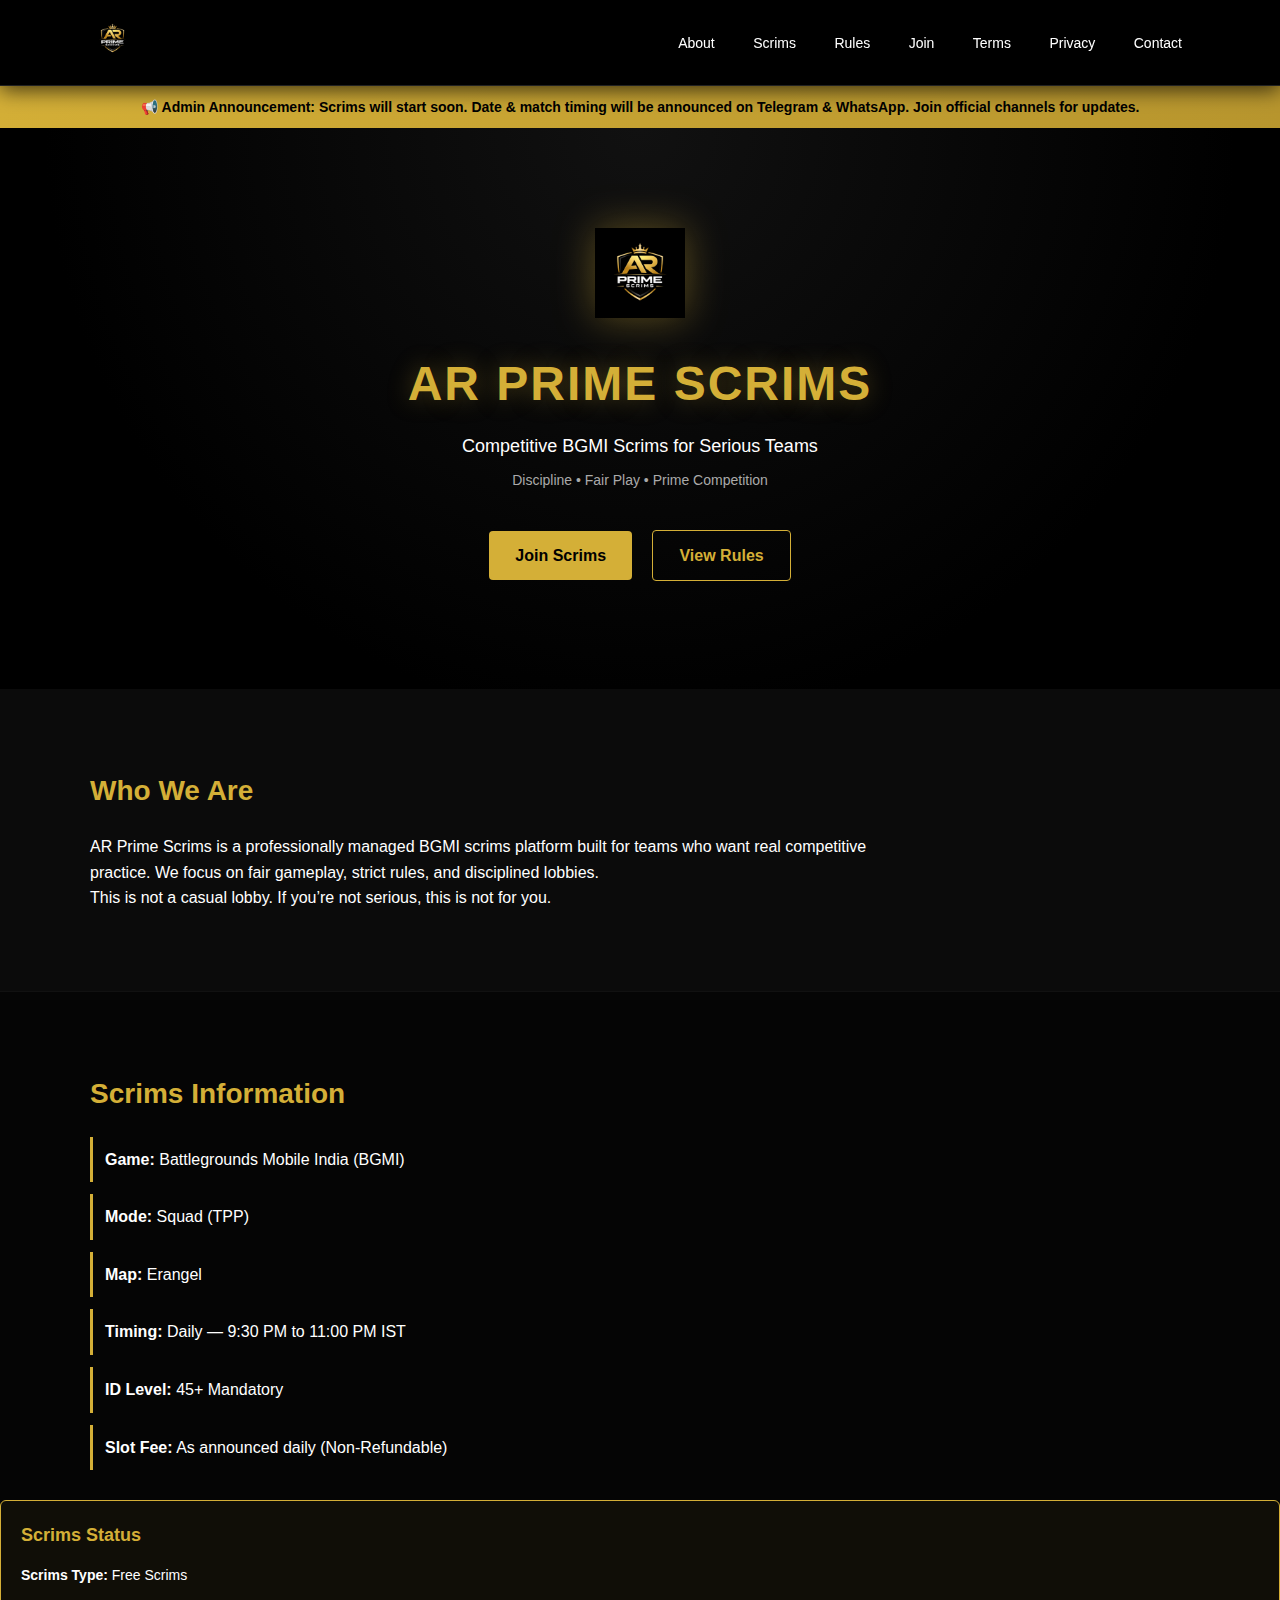
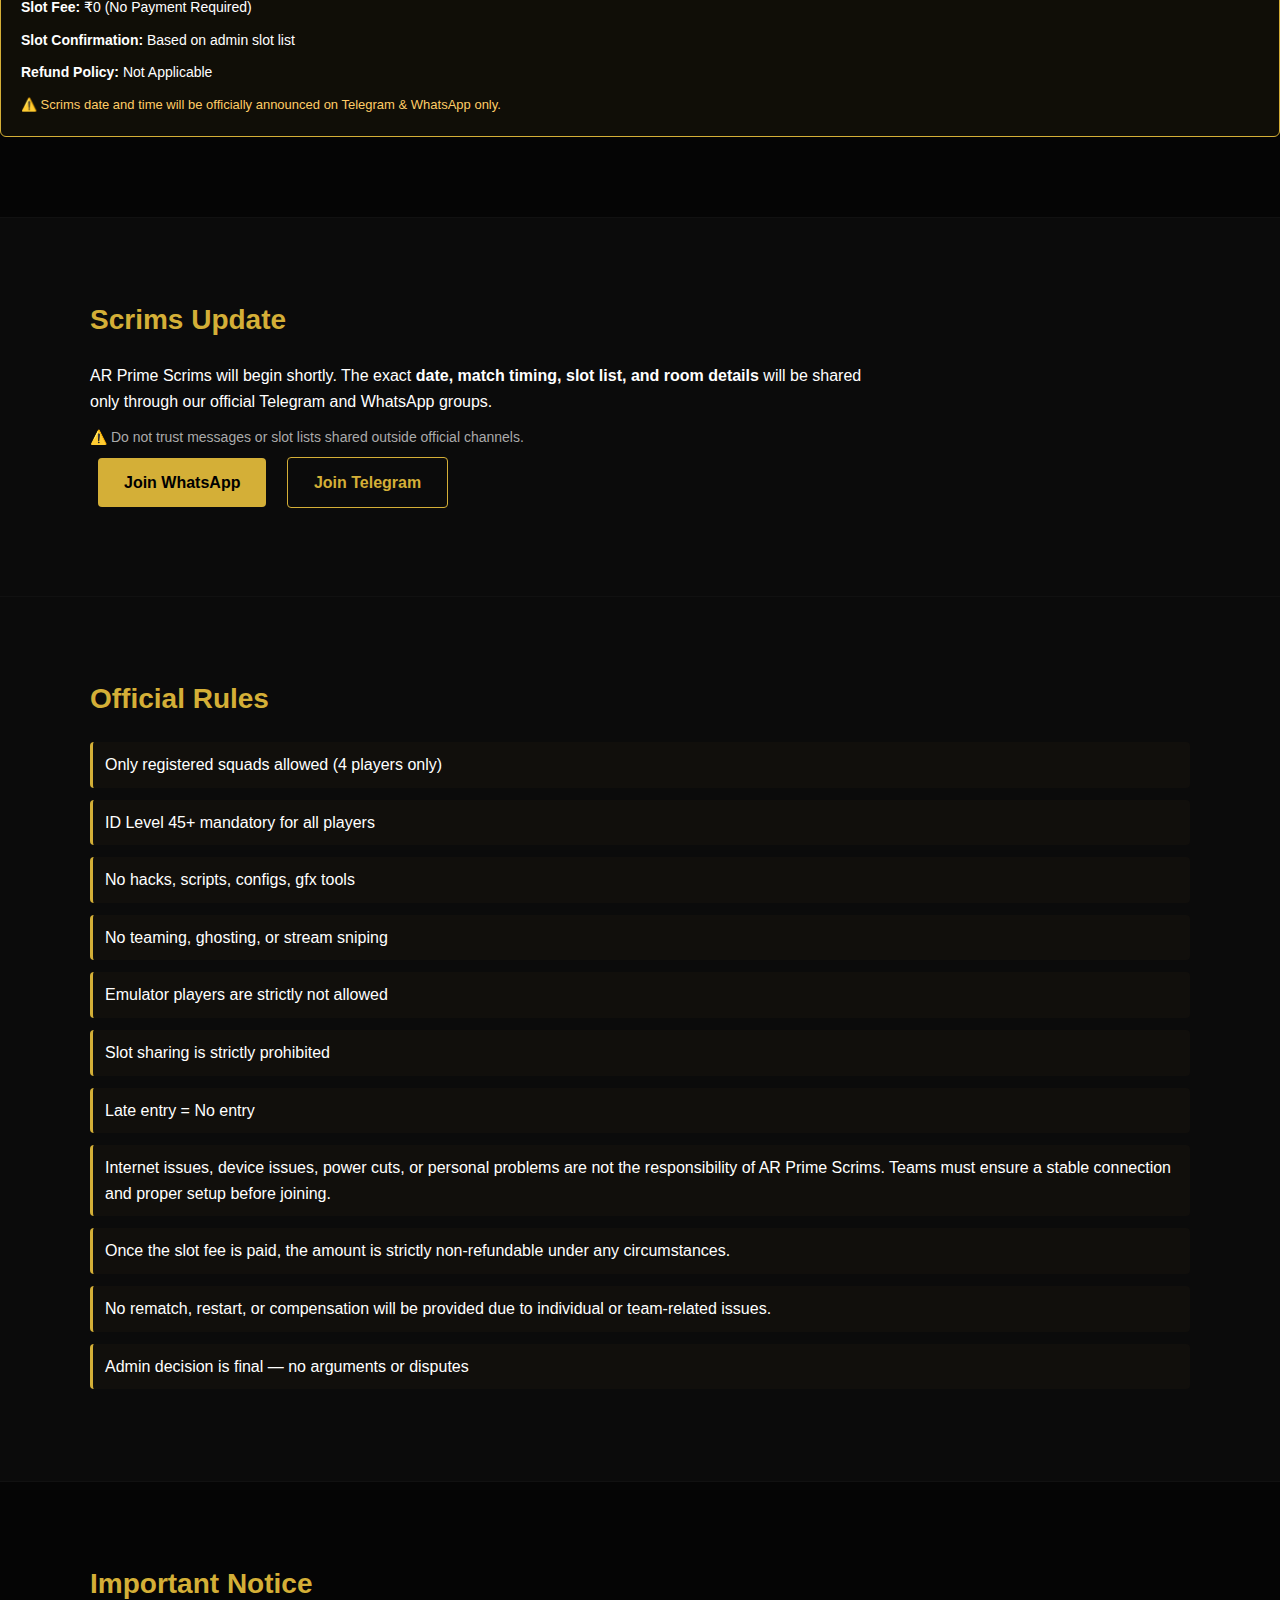
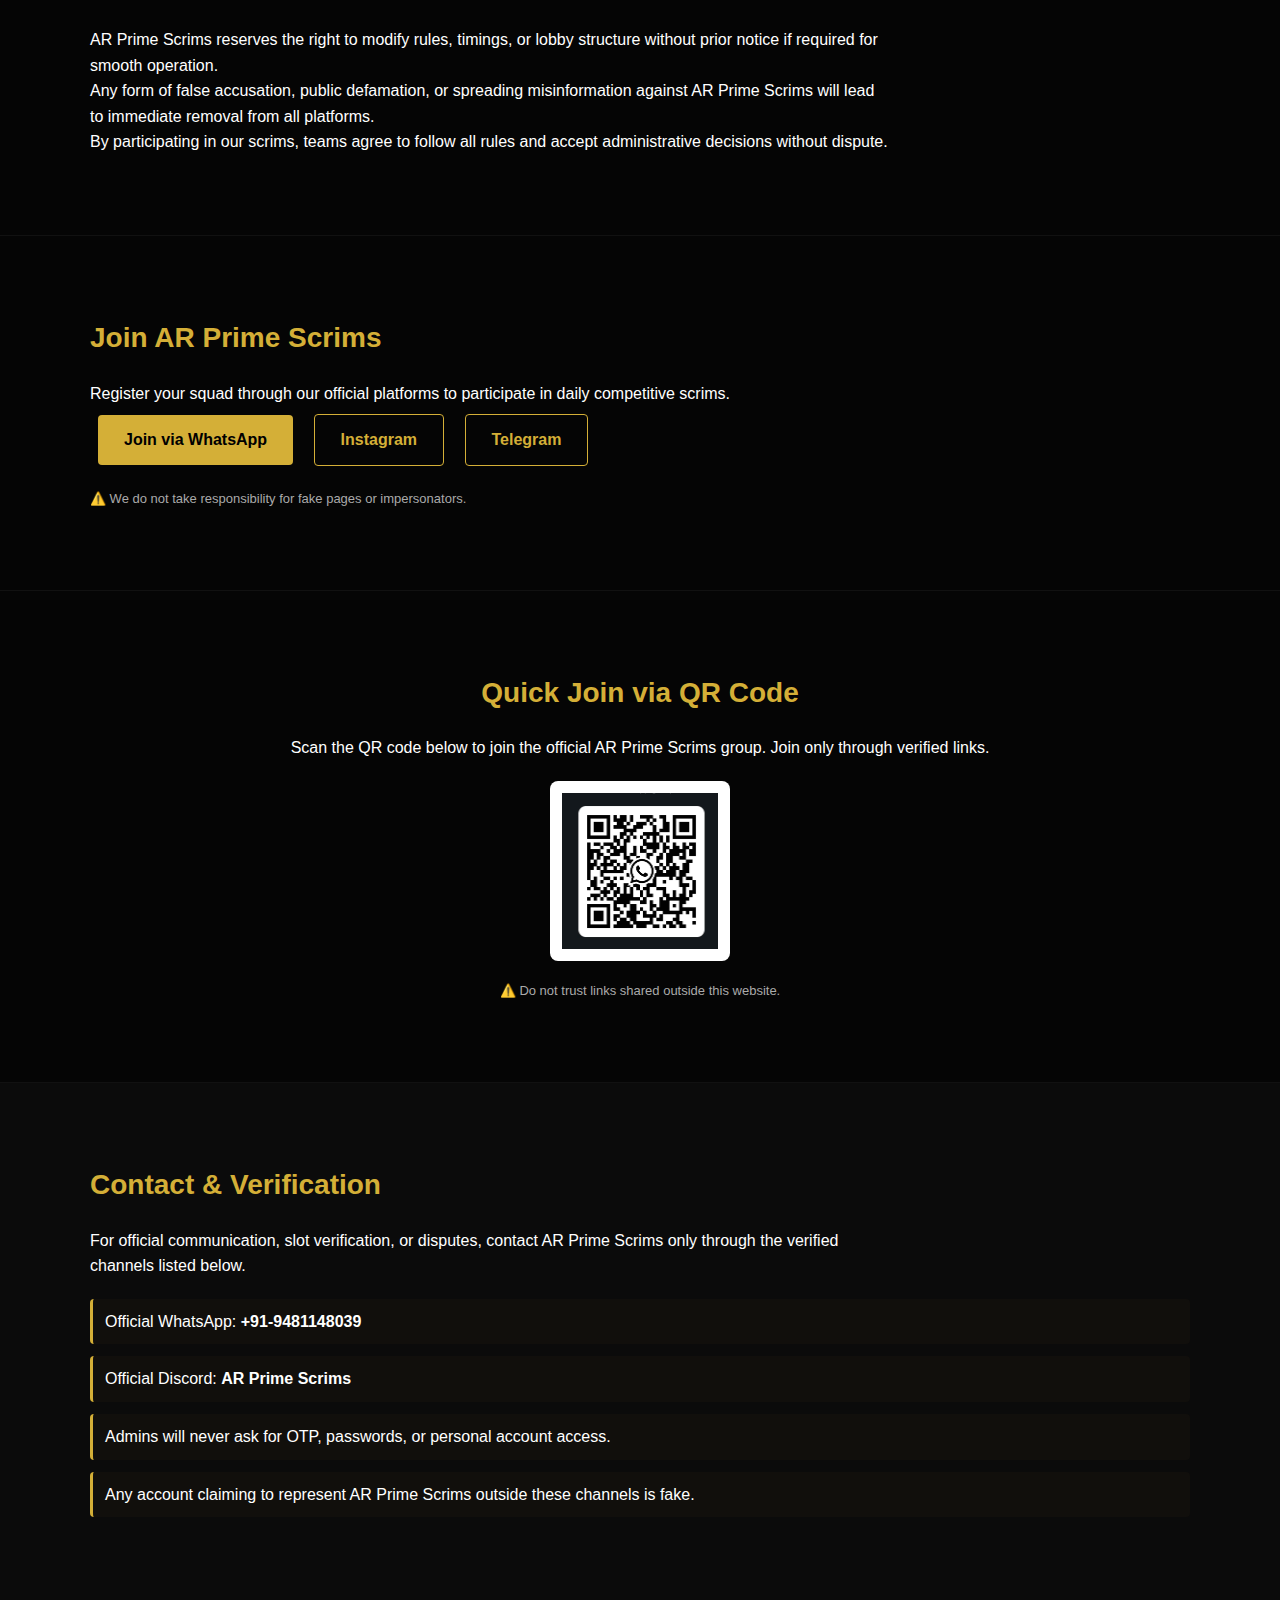
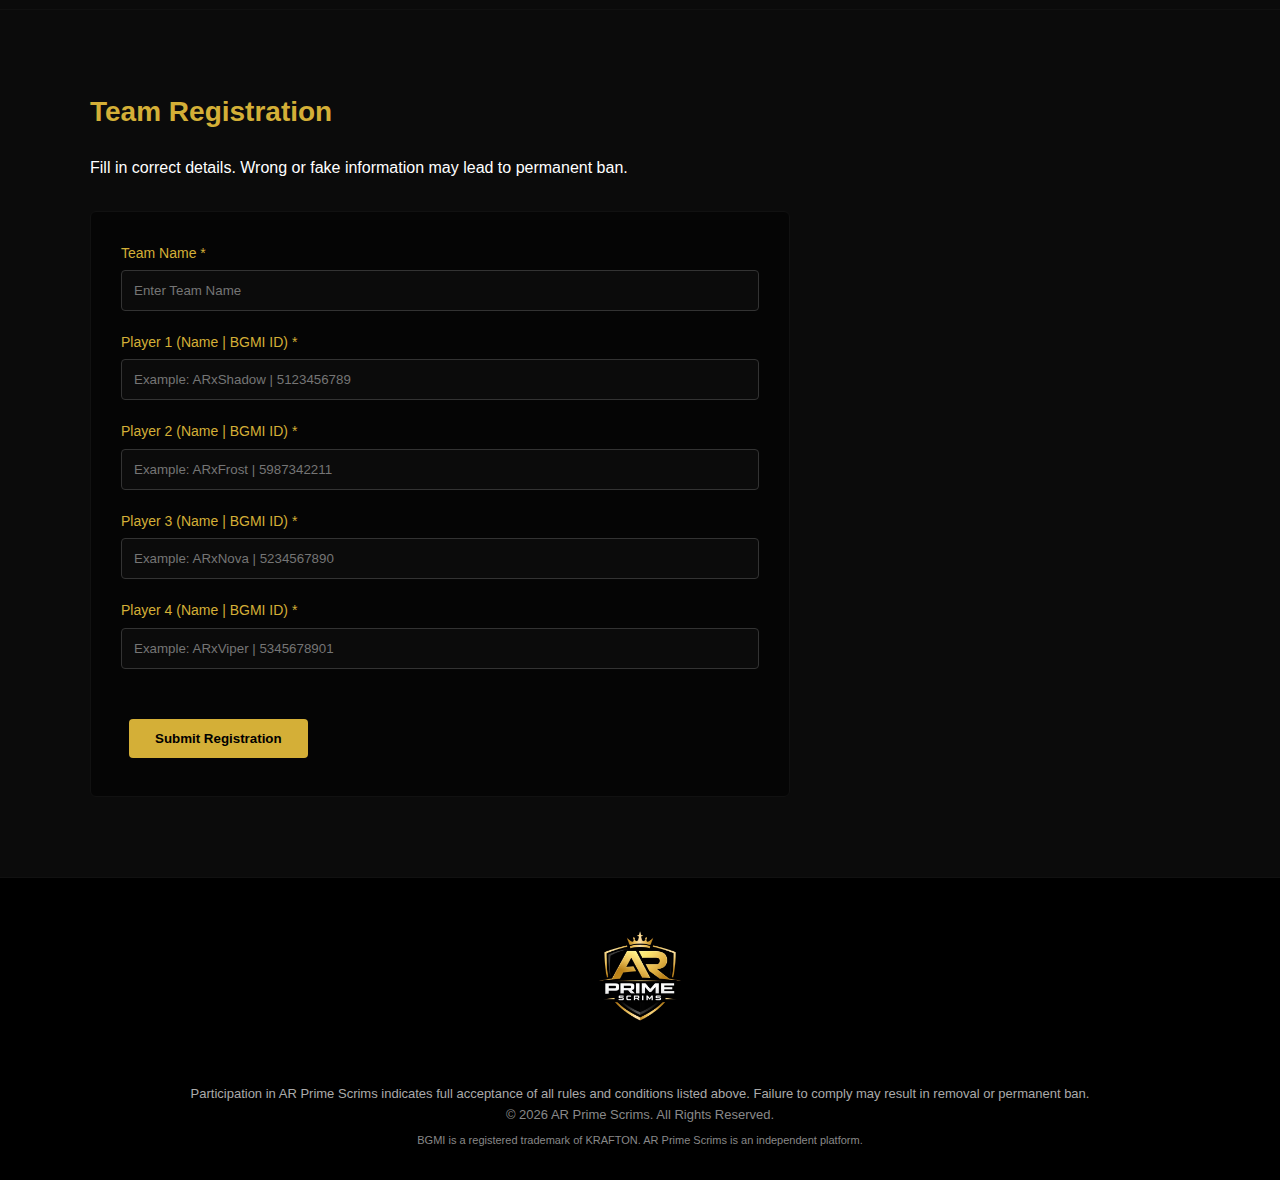
<file: index.html>
<!DOCTYPE html>
<html lang="en">
    <head>
        <meta charset="UTF-8" />
        <meta name="viewport" content="width=device-width, initial-scale=1.0" />
        <title>AR Prime Scrims | Official BGMI Scrims</title>
        <meta name="description"
            content="AR Prime Scrims - Competitive BGMI scrims for serious teams. Daily scrims 9:30 PM to 11 PM. ID Level 45+ only.">
        <link rel="stylesheet" href="style.css" />
    </head>
    <body>

        <!-- HEADER -->
        <header class="header">
            <div class="container header-flex">
                <div class="logo">
                    <img src="logo.png" alt="AR Prime Scrims Logo">
                </div>
                <nav class="nav">
                    <a href="#about">About</a>
                    <a href="#scrims">Scrims</a>
                    <a href="#rules">Rules</a>
                    <a href="#join">Join</a>
                    <!--<a href="#payment">Payment</a>-->
                    <a href="terms.html">Terms</a>
                    <a href="privacy.html">Privacy</a>
                    <a href="#contact">Contact</a>

                </nav>
            </div>
        </header>
        <div class="admin-banner">
            <p>
                📢 <strong>Admin Announcement:</strong>
                Scrims will start soon. <strong>Date & match timing will be
                    announced on
                    Telegram & WhatsApp.</strong> Join official channels for
                updates.
            </p>
        </div>

        <!-- HERO -->
        <section class="hero">
            <div class="container">
                <img src="logo.png" alt="AR Prime Scrims Logo"
                    class="hero-logo">
                <h1>AR PRIME SCRIMS</h1>
                <p class="subtitle">Competitive BGMI Scrims for Serious
                    Teams</p>
                <p class="tagline">Discipline • Fair Play • Prime
                    Competition</p>
                <div class="hero-buttons">
                    <a href="#join" class="btn primary">Join Scrims</a>
                    <a href="#rules" class="btn secondary">View Rules</a>
                </div>
            </div>
        </section>

        <!-- ABOUT -->
        <section id="about" class="section">
            <div class="container">
                <h2>Who We Are</h2>
                <p>
                    AR Prime Scrims is a professionally managed BGMI scrims
                    platform built
                    for teams who want real competitive practice. We focus on
                    fair gameplay,
                    strict rules, and disciplined lobbies.
                </p>
                <p>
                    This is not a casual lobby. If you’re not serious, this is
                    not for you.
                </p>
            </div>
        </section>

        <!-- SCRIMS INFO -->
        <section id="scrims" class="section dark">
            <div class="container">
                <h2>Scrims Information</h2>
                <ul class="info-list">
                    <li><strong>Game:</strong> Battlegrounds Mobile India
                        (BGMI)</li>
                    <li><strong>Mode:</strong> Squad (TPP)</li>
                    <li><strong>Map:</strong> Erangel</li>
                    <li><strong>Timing:</strong> Daily — 9:30 PM to 11:00 PM
                        IST</li>
                    <li><strong>ID Level:</strong> 45+ Mandatory</li>
                    <li><strong>Slot Fee:</strong> As announced daily
                        (Non-Refundable)</li>
                </ul>
            </div>
            <div class="fee-box">
                <h3>Scrims Status</h3>

                <ul>
                    <li><strong>Scrims Type:</strong> Free Scrims</li>
                    <li><strong>Slot Fee:</strong> ₹0 (No Payment Required)</li>
                    <li><strong>Slot Confirmation:</strong> Based on admin slot
                        list</li>
                    <li><strong>Refund Policy:</strong> Not Applicable</li>
                </ul>

                <p class="fee-warning">
                    ⚠️ Scrims date and time will be officially announced on
                    Telegram & WhatsApp only.
                </p>
            </div>

        </section>
        <section class="section">
            <div class="container">
                <h2>Scrims Update</h2>

                <p>
                    AR Prime Scrims will begin shortly. The exact <strong>date,
                        match timing,
                        slot list, and room details</strong> will be shared only
                    through our
                    official Telegram and WhatsApp groups.
                </p>

                <p style="margin-top:12px;font-size:14px;color:#aaa;">
                    ⚠️ Do not trust messages or slot lists shared outside
                    official channels.
                </p>

                <div class="join-buttons">
                    <a href="https://chat.whatsapp.com/Kuri3lRolRPB6vNvonI0JQ"
                        class="btn primary">Join WhatsApp</a>
                    <a href="https://t.me/arprimescrims"
                        class="btn secondary">Join Telegram</a>
                </div>
            </div>
        </section>

        <!-- RULES -->
        <section id="rules" class="section">
            <div class="container">
                <h2>Official Rules</h2>
                <ul class="rules-list">
                    <li>Only registered squads allowed (4 players only)</li>
                    <li>ID Level 45+ mandatory for all players</li>
                    <li>No hacks, scripts, configs, gfx tools</li>
                    <li>No teaming, ghosting, or stream sniping</li>
                    <li>Emulator players are strictly not allowed</li>
                    <li>Slot sharing is strictly prohibited</li>
                    <li>Late entry = No entry</li>
                    <li>
                        Internet issues, device issues, power cuts, or personal
                        problems are not
                        the responsibility of AR Prime Scrims. Teams must ensure
                        a stable connection
                        and proper setup before joining.
                    </li>
                    <li>
                        Once the slot fee is paid, the amount is strictly
                        non-refundable under any
                        circumstances.
                    </li>
                    <li>
                        No rematch, restart, or compensation will be provided
                        due to individual or
                        team-related issues.
                    </li>
                    <li>Admin decision is final — no arguments or disputes</li>
                </ul>

            </div>
        </section>

        <section class="section dark">
            <div class="container">
                <h2>Important Notice</h2>
                <p>
                    AR Prime Scrims reserves the right to modify rules, timings,
                    or lobby
                    structure without prior notice if required for smooth
                    operation.
                </p>
                <p>
                    Any form of false accusation, public defamation, or
                    spreading misinformation
                    against AR Prime Scrims will lead to immediate removal from
                    all platforms.
                </p>
                <p>
                    By participating in our scrims, teams agree to follow all
                    rules and accept
                    administrative decisions without dispute.
                </p>
            </div>
        </section>

        <!-- JOIN -->
        <section id="join" class="section dark">
            <div class="container">
                <h2>Join AR Prime Scrims</h2>
                <p>
                    Register your squad through our official platforms to
                    participate in
                    daily competitive scrims.
                </p>
                <div class="join-buttons">
                    <a href="https://chat.whatsapp.com/Kuri3lRolRPB6vNvonI0JQ"
                        class="btn primary">Join via WhatsApp</a>
                    <!--<a href="#" class="btn secondary">Join via Discord</a>-->
                    <a href="https://www.instagram.com/arprimescrims"
                        target="_blank" class="btn secondary">
                        Instagram
                    </a>
                    <a href="https://t.me/arprimescrims" target="_blank"
                        class="btn secondary">
                        Telegram
                    </a>
                </div>
                <p style="margin-top:15px;font-size:13px;color:#aaa;">
                    ⚠️ We do not take responsibility for fake pages or
                    impersonators.
                </p>
            </div>
        </section>
        <section id="qr-join" class="section dark">
            <div class="container qr-container">
                <h2>Quick Join via QR Code</h2>

                <p>
                    Scan the QR code below to join the official AR Prime Scrims
                    group.
                    Join only through verified links.
                </p>

                <img src="qr-code.jpeg" alt="Join AR Prime Scrims QR Code"
                    class="qr-image">

                <p class="qr-note">
                    ⚠️ Do not trust links shared outside this website.
                </p>
            </div>
        </section>

        <section id="contact" class="section">
            <div class="container">
                <h2>Contact & Verification</h2>

                <p>
                    For official communication, slot verification, or disputes,
                    contact AR
                    Prime Scrims only through the verified channels listed
                    below.
                </p>

                <ul class="rules-list">
                    <li>Official WhatsApp: <strong>+91-9481148039</strong></li>
                    <li>Official Discord: <strong>AR Prime Scrims</strong></li>
                    <li>Admins will never ask for OTP, passwords, or personal
                        account access.</li>
                    <li>Any account claiming to represent AR Prime Scrims
                        outside these channels is fake.</li>
                </ul>
            </div>
        </section>
        <!-- REGISTRATION FORM -->
        <section id="register" class="section">
            <div class="container">
                <h2>Team Registration</h2>
                <p>Fill in correct details. Wrong or fake information may lead
                    to permanent ban.</p>

                <form class="registration-form" id="regForm">

                    <!-- Team Name -->
                    <div class="form-group">
                        <label>Team Name *</label>
                        <input type="text"
                            name="entry.1972333157"
                            placeholder="Enter Team Name"
                            required>
                    </div>

                    <!-- Player 1 -->
                    <div class="form-group">
                        <label>Player 1 (Name | BGMI ID) *</label>
                        <input type="text"
                            name="entry.350335857"
                            placeholder="Example: ARxShadow | 5123456789"
                            required>
                    </div>

                    <!-- Player 2 -->
                    <div class="form-group">
                        <label>Player 2 (Name | BGMI ID) *</label>
                        <input type="text"
                            name="entry.1289028860"
                            placeholder="Example: ARxFrost | 5987342211"
                            required>
                    </div>

                    <!-- Player 3 -->
                    <div class="form-group">
                        <label>Player 3 (Name | BGMI ID) *</label>
                        <input type="text"
                            name="entry.2080683257"
                            placeholder="Example: ARxNova | 5234567890"
                            required>
                    </div>

                    <!-- Player 4 -->
                    <div class="form-group">
                        <label>Player 4 (Name | BGMI ID) *</label>
                        <input type="text"
                            name="entry.658985675"
                            placeholder="Example: ARxViper | 5345678901"
                            required>
                    </div>

                    <button type="submit" class="btn primary submit-btn">
                        Submit Registration
                    </button>
                </form>
                <p id="thankYouMsg" style="
                    display:none;
                    color:#d4af37;
                    margin-top:20px;
                    font-weight:600;
                    ">
                    ✅ Thank you for submission!
                    Your team has been registered successfully.
                </p>

            </div>
        </section>

        <!-- FOOTER -->
        <footer class="footer">
            <div class="container">
                <img src="logo.png" alt="AR Prime Scrims Logo"
                    class="footer-logo">
                <p style="margin-top:20px;color:#aaa;font-size:13px;">
                    Participation in AR Prime Scrims indicates full acceptance
                    of all
                    rules and
                    conditions listed above. Failure to comply may result in
                    removal or
                    permanent ban.
                </p>
                <p>© 2026 AR Prime Scrims. All Rights Reserved.</p>
                <p class="disclaimer">
                    BGMI is a registered trademark of KRAFTON. AR Prime Scrims
                    is an independent platform.
                </p>
            </div>
        </footer>
        <script>
            const form = document.getElementById("regForm");
            const thankYouMsg = document.getElementById("thankYouMsg");

            form.addEventListener("submit", function (e) {
                e.preventDefault();

                fetch(
                "https://docs.google.com/forms/d/e/1FAIpQLSeRNg1PNDmr2Ws7F2yQFVHdVH__nnolz0y94uit-1euJHlOYQ/formResponse",
                {
                    method: "POST",
                    body: new FormData(form),
                    mode: "no-cors"
                }
                );

                thankYouMsg.style.display = "block";
                form.reset();
            });

            let lastScrollTop = 0;
                const banner = document.querySelector('.admin-banner');

                window.addEventListener('scroll', () => {
                    const currentScroll = window.pageYOffset || document.documentElement.scrollTop;

                    if (currentScroll > lastScrollTop && currentScroll > 100) {
                        // scrolling down
                        banner.classList.add('hide');
                    } else {
                        // scrolling up
                        banner.classList.remove('hide');
                    }

                    lastScrollTop = currentScroll <= 0 ? 0 : currentScroll;
                });
        </script>

    </body>
</html>
</file>
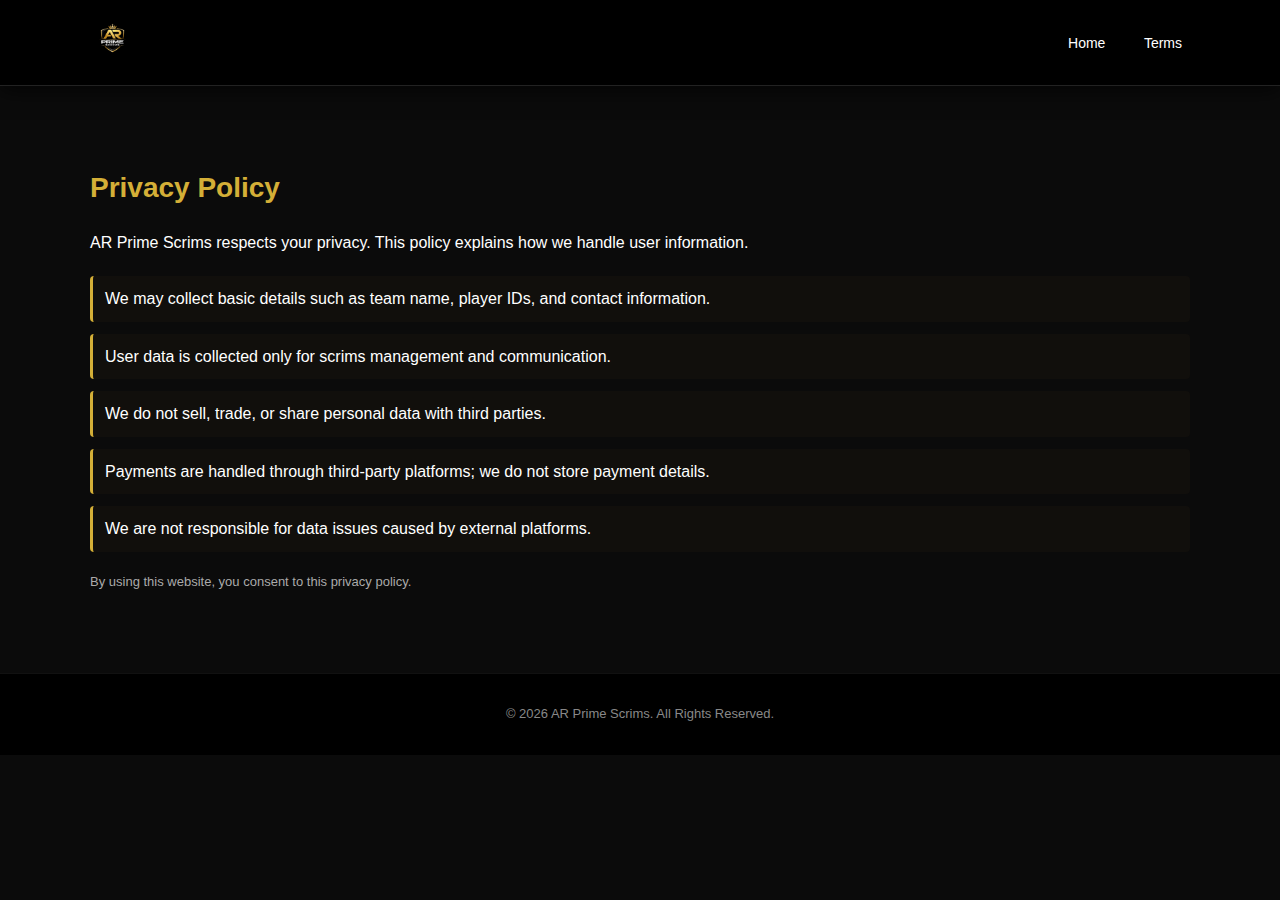
<file: privacy.html>
<!DOCTYPE html>
<html lang="en">
    <head>
        <meta charset="UTF-8" />
        <meta name="viewport" content="width=device-width, initial-scale=1.0" />
        <title>Privacy Policy | AR Prime Scrims</title>
        <meta name="description" content="Privacy Policy of AR Prime Scrims">
        <link rel="stylesheet" href="style.css" />
    </head>
    <body>

        <header class="header">
            <div class="container header-flex">
                <div class="logo">
                    <img src="logo.png" alt="AR Prime Scrims Logo">
                </div>
                <nav class="nav">
                    <a href="index.html">Home</a>
                    <a href="terms.html">Terms</a>
                </nav>
            </div>
        </header>

        <section class="section">
            <div class="container">
                <h2>Privacy Policy</h2>

                <p>
                    AR Prime Scrims respects your privacy. This policy explains
                    how we handle
                    user information.
                </p>

                <ul class="rules-list">
                    <li>We may collect basic details such as team name, player
                        IDs, and contact information.</li>
                    <li>User data is collected only for scrims management and
                        communication.</li>
                    <li>We do not sell, trade, or share personal data with third
                        parties.</li>
                    <li>Payments are handled through third-party platforms; we
                        do not store payment details.</li>
                    <li>We are not responsible for data issues caused by
                        external platforms.</li>
                </ul>

                <p style="margin-top:20px;color:#aaa;font-size:13px;">
                    By using this website, you consent to this privacy policy.
                </p>
            </div>
        </section>

        <footer class="footer">
            <div class="container">
                <p>© 2026 AR Prime Scrims. All Rights Reserved.</p>
            </div>
        </footer>

    </body>
</html>
</file>
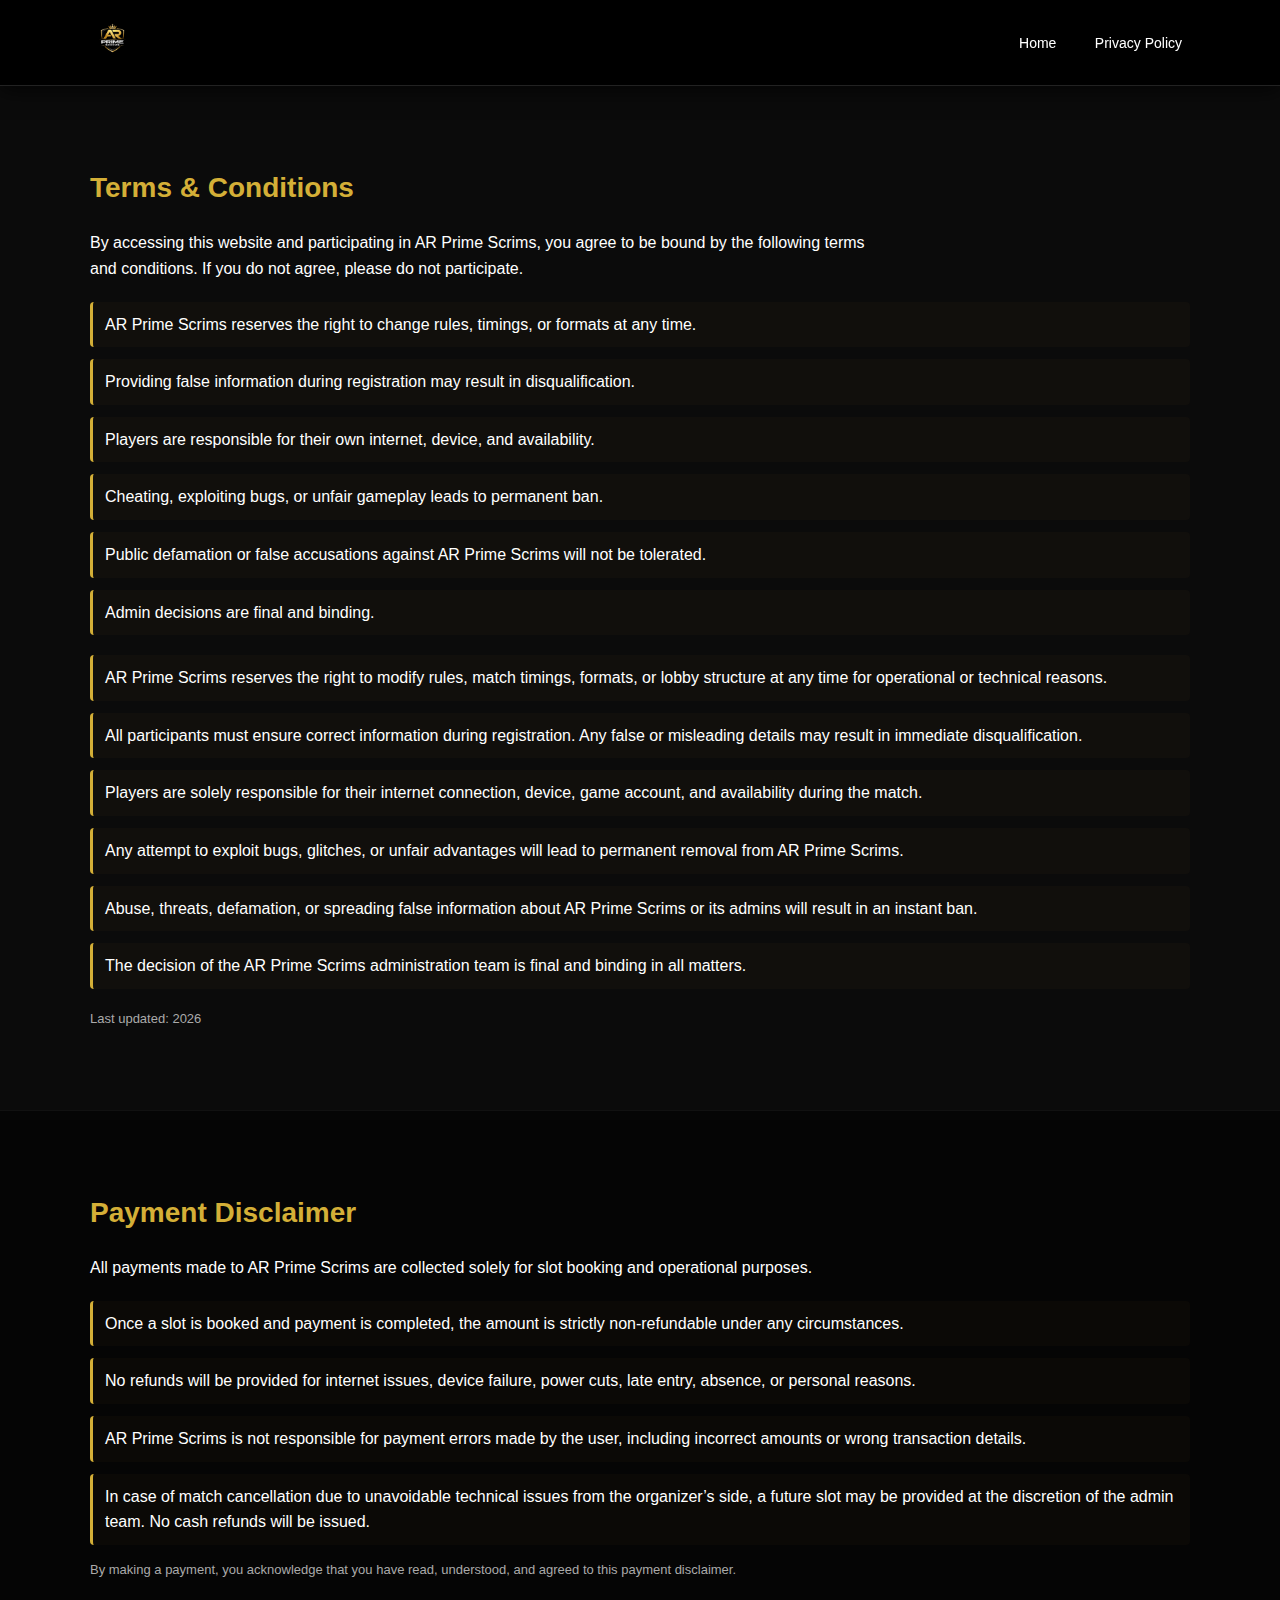
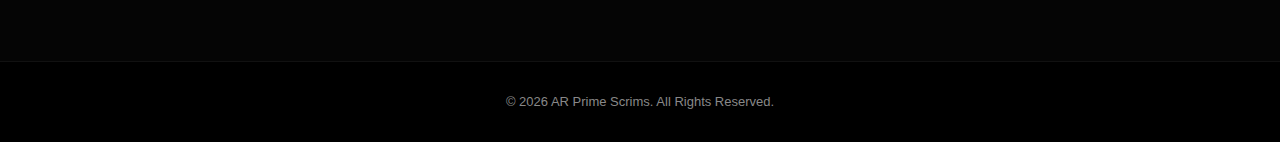
<file: terms.html>
<!DOCTYPE html>
<html lang="en">
    <head>
        <meta charset="UTF-8" />
        <meta name="viewport" content="width=device-width, initial-scale=1.0" />
        <title>Terms & Conditions | AR Prime Scrims</title>
        <meta name="description"
            content="Terms and Conditions of AR Prime Scrims">
        <link rel="stylesheet" href="style.css" />
    </head>

    <body>

        <header class="header">
            <div class="container header-flex">
                <div class="logo">
                    <img src="logo.png" alt="AR Prime Scrims Logo">
                </div>
                <nav class="nav">
                    <a href="index.html">Home</a>
                    <a href="privacy.html">Privacy Policy</a>
                </nav>
            </div>
        </header>

        <section class="section">
            <div class="container">
                <h2>Terms & Conditions</h2>

                <p>
                    By accessing this website and participating in AR Prime
                    Scrims, you agree
                    to be bound by the following terms and conditions. If you do
                    not agree,
                    please do not participate.
                </p>

                <ul class="rules-list">
                    <li>AR Prime Scrims reserves the right to change rules,
                        timings, or formats at any time.</li>
                    <li>Providing false information during registration may
                        result in disqualification.</li>
                    <li>Players are responsible for their own internet, device,
                        and availability.</li>
                    <li>Cheating, exploiting bugs, or unfair gameplay leads to
                        permanent ban.</li>
                    <li>Public defamation or false accusations against AR Prime
                        Scrims will not be tolerated.</li>
                    <li>Admin decisions are final and binding.</li>
                </ul>
                <ul class="rules-list">
                    <li>
                        AR Prime Scrims reserves the right to modify rules,
                        match timings,
                        formats, or lobby structure at any time for operational
                        or technical
                        reasons.
                    </li>
                    <li>
                        All participants must ensure correct information during
                        registration.
                        Any false or misleading details may result in immediate
                        disqualification.
                    </li>
                    <li>
                        Players are solely responsible for their internet
                        connection, device,
                        game account, and availability during the match.
                    </li>
                    <li>
                        Any attempt to exploit bugs, glitches, or unfair
                        advantages will lead
                        to permanent removal from AR Prime Scrims.
                    </li>
                    <li>
                        Abuse, threats, defamation, or spreading false
                        information about AR
                        Prime Scrims or its admins will result in an instant
                        ban.
                    </li>
                    <li>
                        The decision of the AR Prime Scrims administration team
                        is final and
                        binding in all matters.
                    </li>
                </ul>
                <p style="margin-top:20px;color:#aaa;font-size:13px;">
                    Last updated: 2026
                </p>
            </div>
        </section>

        <section id="payment" class="section dark">
            <div class="container">
                <h2>Payment Disclaimer</h2>

                <p>
                    All payments made to AR Prime Scrims are collected solely
                    for slot booking
                    and operational purposes.
                </p>

                <ul class="rules-list">
                    <li>
                        Once a slot is booked and payment is completed, the
                        amount is strictly
                        non-refundable under any circumstances.
                    </li>
                    <li>
                        No refunds will be provided for internet issues, device
                        failure, power
                        cuts, late entry, absence, or personal reasons.
                    </li>
                    <li>
                        AR Prime Scrims is not responsible for payment errors
                        made by the user,
                        including incorrect amounts or wrong transaction
                        details.
                    </li>
                    <li>
                        In case of match cancellation due to unavoidable
                        technical issues from
                        the organizer’s side, a future slot may be provided at
                        the discretion
                        of the admin team. No cash refunds will be issued.
                    </li>
                </ul>

                <p style="margin-top:15px;color:#aaa;font-size:13px;">
                    By making a payment, you acknowledge that you have read,
                    understood, and
                    agreed to this payment disclaimer.
                </p>
            </div>
        </section>

        <footer class="footer">
            <div class="container">
                <p>© 2026 AR Prime Scrims. All Rights Reserved.</p>
            </div>
        </footer>

    </body>
</html>
</file>
<file: style.css>
/* =====================
   GLOBAL RESET
===================== */
* {
    margin: 0;
    padding: 0;
    box-sizing: border-box;
}

html {
    scroll-behavior: smooth;
}

@import url('https://fonts.googleapis.com/css2?family=Orbitron:wght@400;600;800&family=Inter:wght@400;500;600&display=swap');

body {
    font-family: 'Inter', Arial, sans-serif;
    background-color: #0b0b0b;
    color: #ffffff;
    line-height: 1.6;
}

/* =====================
   LAYOUT
===================== */
.container {
    width: 90%;
    max-width: 1100px;
    margin: auto;
}

/* =====================
   HEADER
===================== */
.header {
    background: #000;
    border-bottom: 1px solid #222;
    position: sticky;
    top: 0;
    z-index: 100;
    box-shadow: 0 4px 20px rgba(0, 0, 0, 0.7);
}

.header-flex {
    display: flex;
    justify-content: space-between;
    align-items: center;
    padding: 16px 0;
}

.logo img {
    height: 45px;
}

/* NAV */
.nav a {
    color: #fff;
    margin-left: 18px;
    text-decoration: none;
    font-size: 14px;
    padding: 6px 8px;
    transition: color 0.25s ease;
}

.nav a:hover,
.nav a:active {
    color: #d4af37;
}

/* =====================
   HERO
===================== */
.hero {
    text-align: center;
    padding: 100px 0;
    background: radial-gradient(circle at top, #111 0%, #000 70%);
}

.hero-logo {
    height: 90px;
    margin-bottom: 20px;
    filter: drop-shadow(0 0 20px rgba(212, 175, 55, 0.4));
}

.hero h1 {
    font-family: 'Orbitron', sans-serif;
    font-size: 48px;
    color: #d4af37;
    letter-spacing: 2px;
    text-shadow: 0 0 25px rgba(212, 175, 55, 0.35);
}

.subtitle {
    font-size: 18px;
    margin-top: 10px;
}

.tagline {
    margin-top: 8px;
    font-size: 14px;
    color: #aaa;
}

.hero-buttons {
    margin-top: 30px;
}

/* =====================
   BUTTONS
===================== */
.btn {
    padding: 12px 26px;
    text-decoration: none;
    margin: 8px;
    display: inline-block;
    font-weight: 600;
    border-radius: 4px;
    transition: all 0.25s ease;
}

.btn:hover {
    transform: translateY(-2px);
}

.primary {
    background: #d4af37;
    color: #000;
}

.primary:hover {
    background: #e5c356;
}

.secondary {
    border: 1px solid #d4af37;
    color: #d4af37;
}

.secondary:hover {
    background: #d4af37;
    color: #000;
}

/* =====================
   SECTIONS
===================== */
.section {
    padding: 80px 0;
    border-bottom: 1px solid #111;
}

.section h2 {
    font-family: 'Orbitron', sans-serif;
    color: #d4af37;
    margin-bottom: 20px;
    font-size: 28px;
}

.section p {
    max-width: 800px;
}

.dark {
    background: #050505;
}

/* =====================
   LISTS
===================== */
.info-list,
.rules-list {
    list-style: none;
    margin-top: 20px;
}

.info-list li,
.rules-list li {
    margin-bottom: 12px;
    border-left: 3px solid #d4af37;
    padding: 10px 12px;
}

.rules-list li {
    background: rgba(212, 175, 55, 0.03);
    border-radius: 4px;
}

/* =====================
   QR
===================== */
.qr-container {
    display: flex;
    flex-direction: column;
    align-items: center;
    text-align: center;
}

.qr-image {
    width: 180px;
    height: 180px;
    margin: 20px auto;
    padding: 12px;
    background: #fff;
    border-radius: 8px;
}

.qr-note {
    font-size: 13px;
    color: #aaa;
}

/* =====================
   FORM
===================== */
.registration-form {
    max-width: 700px;
    margin-top: 30px;
    background: #050505;
    padding: 30px;
    border-radius: 6px;
    border: 1px solid #111;
}

.form-group {
    margin-bottom: 20px;
}

.registration-form label {
    display: block;
    margin-bottom: 6px;
    font-size: 14px;
    color: #d4af37;
}

.registration-form input {
    width: 100%;
    padding: 12px;
    background: #0b0b0b;
    border: 1px solid #333;
    color: #fff;
    border-radius: 4px;
    outline: none;
    transition: border-color 0.25s ease;
}

.registration-form input:hover {
    border-color: #555;
}

.registration-form input:focus {
    border-color: #d4af37;
}

.submit-btn {
    margin-top: 30px;
    cursor: pointer;
    border: none;
}

/* =====================
   FOOTER
===================== */
.footer {
    background: #000;
    padding: 30px 0;
    text-align: center;
    font-size: 13px;
    color: #888;
}

.footer-logo {
    max-width: 140px;
    margin: 0 auto 10px;
}

.disclaimer {
    font-size: 11px;
    margin-top: 6px;
}

/* =====================
   ACCESSIBILITY
===================== */
a:focus,
input:focus {
    outline: 2px solid rgba(212, 175, 55, 0.4);
    outline-offset: 2px;
}

/* =====================
   MOBILE
===================== */
@media (max-width: 600px) {
    .hero h1 {
        font-size: 34px;
    }

    .nav a {
        margin-left: 10px;
    }
}

.admin-banner {
    background: linear-gradient(90deg, #d4af37, #b8962e);
    color: #000;
    text-align: center;
    padding: 10px 14px;
    font-size: 14px;
    font-weight: 600;
    position: sticky;
    top: 72px;
    /* below header */
    z-index: 99;
    transition: transform 0.3s ease;
}

.admin-banner.hide {
    transform: translateY(-100%);
}


.fee-box {
    margin-top: 30px;
    padding: 20px;
    background: rgba(212, 175, 55, 0.06);
    border: 1px solid #d4af37;
    border-radius: 6px;
}

.fee-box h3 {
    font-family: 'Orbitron', sans-serif;
    color: #d4af37;
    margin-bottom: 14px;
    font-size: 18px;
}

.fee-box ul {
    list-style: none;
}

.fee-box li {
    margin-bottom: 10px;
    font-size: 14px;
}

.fee-warning {
    margin-top: 12px;
    font-size: 13px;
    color: #ffcc66;
}
</file>
